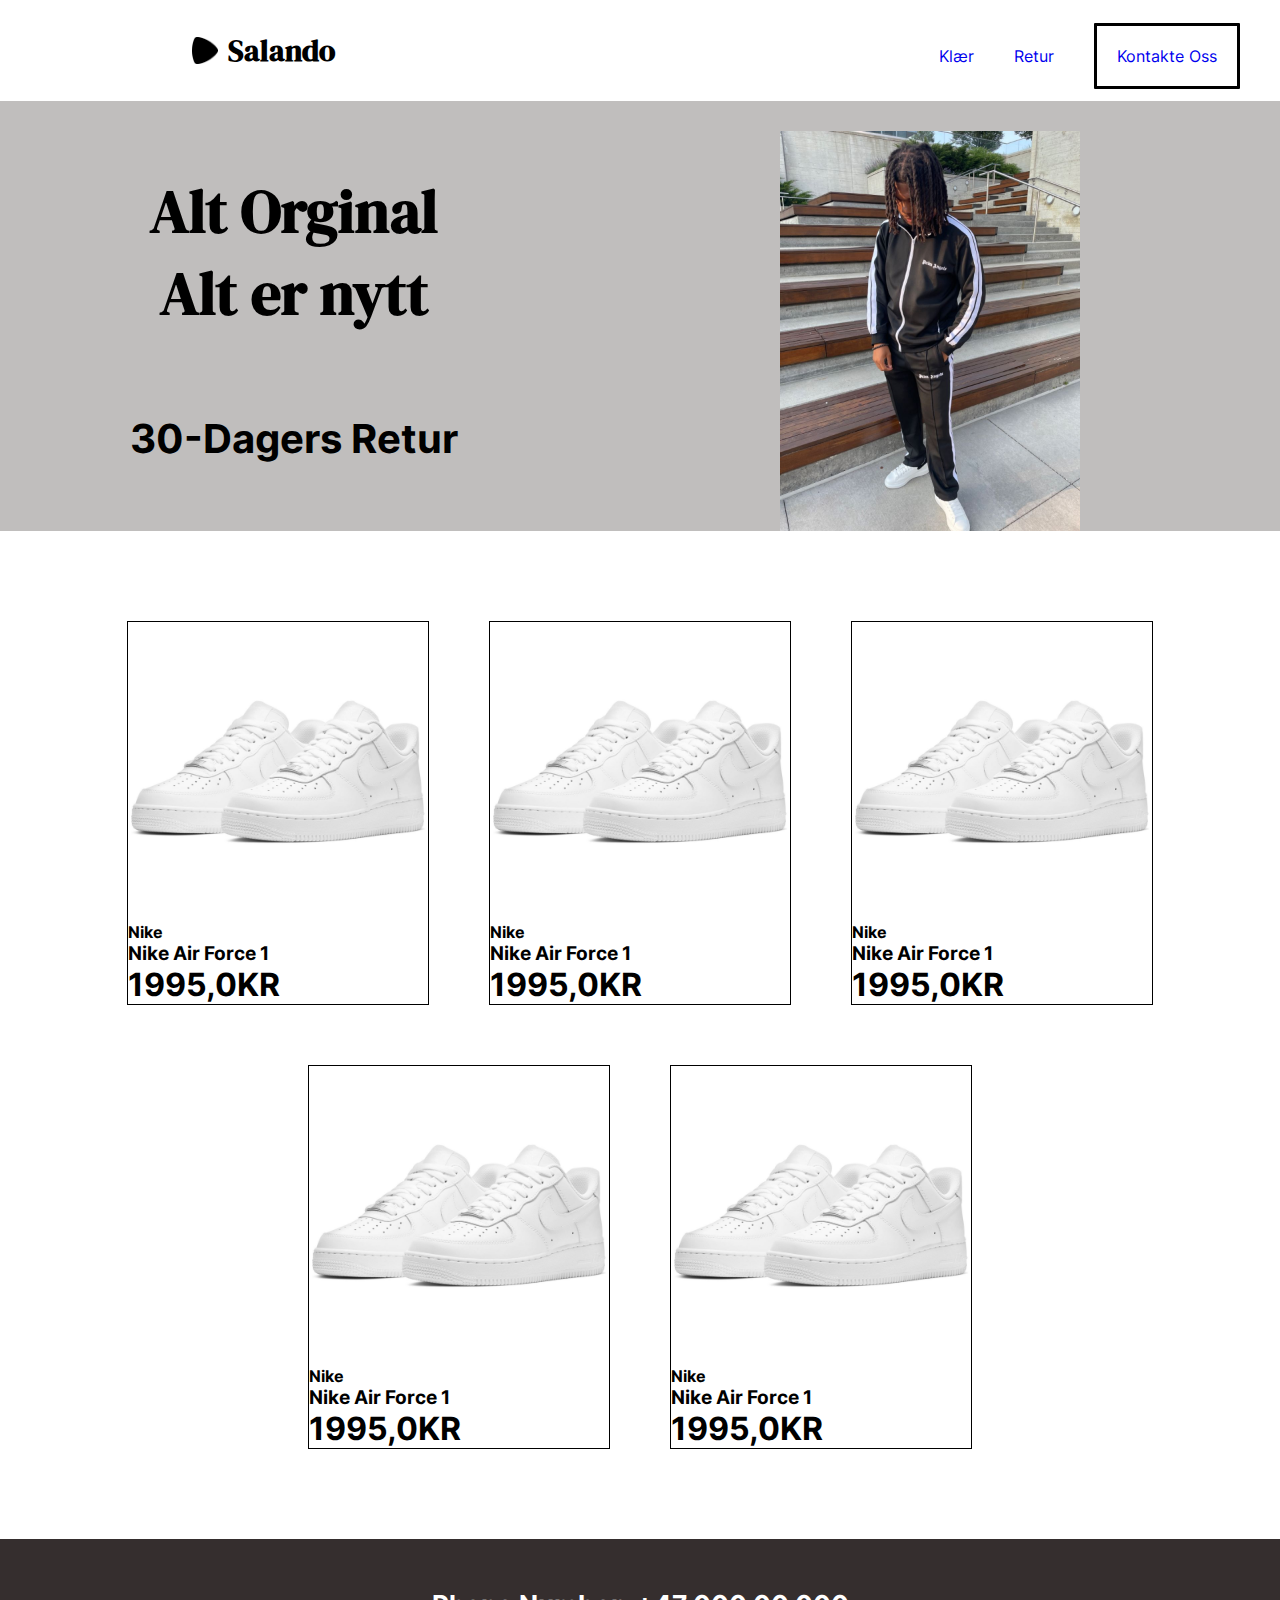
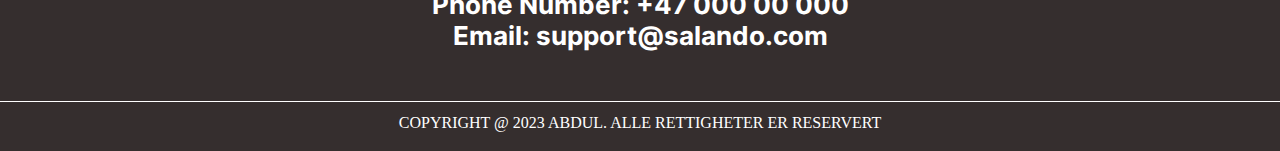
<file: index.html>
<html>
<head>
    <meta charset="UTF-8">
    <link rel="stylesheet" href="styles.css">
    <link rel="icon" href="Zalando.png">
    <meta name="viewpo  rt" content="width=device-width, initial-scale=1.0">
    <title>Salando</title>
</head>
    <!--
        Header start!
    -->
    <div class="Header">
        <div class="title">
            <img class="logo" src="Zalando.png" alt="">
            <p>Salando</p>
        </div>
        <div class="link">
            <div class="link1">
                <a href="#">Klær</a>
            </div>
            <div class="link1">
                <a href="#">Retur</a>
            </div>
            <div class="link2">
                <a href="#">Kontakte Oss</a>
            </div>
        </div>
    </div>
    <!--
        Header end!
        Hero start!
    -->
    <div class="hero">
        <div class="hero-information">
            <h1>
                Alt Orginal
            <br>
            Alt er nytt
            </h1>
            <h6>
                30-Dagers Retur
            </h6>
        </div>  
        <div class="hero-img">
            <img src="hero-img.jpg">
        </div>
    </div>
    <div class="content">
        <div class="content-product">
            <img src="shoes.jpg" width="300px" height="300px">
            <h4>
                Nike
            </h4>
            <h3>
                Nike Air Force 1
            </h3>
            <h1>
                1995,0KR
            </h1>
        </div>
        <div class="content-product">
            <img src="shoes.jpg" width="300px" height="300px">
            <h4>
                Nike
            </h4>
            <h3>
                Nike Air Force 1
            </h3>
            <h1>
                1995,0KR
            </h1>
        </div>
        <div class="content-product">
            <img src="shoes.jpg" width="300px" height="300px">
            <h4>
                Nike
            </h4>
            <h3>
                Nike Air Force 1
            </h3>
            <h1>
                1995,0KR
            </h1>
        </div>
        <div class="content-product">
            <img src="shoes.jpg" width="300px" height="300px">
            <h4>
                Nike
            </h4>
            <h3>
                Nike Air Force 1
            </h3>
            <h1>
                1995,0KR
            </h1>
        </div>
        <div class="content-product">
            <img src="shoes.jpg" width="300px" height="300px">
            <h4>
                Nike
            </h4>
            <h3>
                Nike Air Force 1
            </h3>
            <h1>
                1995,0KR
            </h1>
        </div>
    </div>
    <script type="text/javascript">
	atOptions = {
		'key' : '777784e9231b0922377fb92739434d70',
		'format' : 'iframe',
		'height' : 50,
		'width' : 320,
		'params' : {}
	};
	document.write('<scr' + 'ipt type="text/javascript" src="//www.topcreativeformat.com/777784e9231b0922377fb92739434d70/invoke.js"></scr' + 'ipt>');
	<script type="text/javascript">
	atOptions = {
		'key' : '777784e9231b0922377fb92739434d70',
		'format' : 'iframe',
		'height' : 50,
		'width' : 320,
		'params' : {}
	};
	document.write('<scr' + 'ipt type="text/javascript" src="//www.topcreativeformat.com/777784e9231b0922377fb92739434d70/invoke.js"></scr' + 'ipt>');
</script>
	<script type="text/javascript">
	atOptions = {
		'key' : '777784e9231b0922377fb92739434d70',
		'format' : 'iframe',
		'height' : 50,
		'width' : 320,
		'params' : {}
	};
	document.write('<scr' + 'ipt type="text/javascript" src="//www.topcreativeformat.com/777784e9231b0922377fb92739434d70/invoke.js"></scr' + 'ipt>');
</script>
	<script type="text/javascript">
	atOptions = {
		'key' : '777784e9231b0922377fb92739434d70',
		'format' : 'iframe',
		'height' : 50,
		'width' : 320,
		'params' : {}
	};
	document.write('<scr' + 'ipt type="text/javascript" src="//www.topcreativeformat.com/777784e9231b0922377fb92739434d70/invoke.js"></scr' + 'ipt>');
</script>
	<script type="text/javascript">
	atOptions = {
		'key' : '777784e9231b0922377fb92739434d70',
		'format' : 'iframe',
		'height' : 50,
		'width' : 320,
		'params' : {}
	};
	document.write('<scr' + 'ipt type="text/javascript" src="//www.topcreativeformat.com/777784e9231b0922377fb92739434d70/invoke.js"></scr' + 'ipt>');
</script>
	<script type="text/javascript">
	atOptions = {
		'key' : '777784e9231b0922377fb92739434d70',
		'format' : 'iframe',
		'height' : 50,
		'width' : 320,
		'params' : {}
	};
	document.write('<scr' + 'ipt type="text/javascript" src="//www.topcreativeformat.com/777784e9231b0922377fb92739434d70/invoke.js"></scr' + 'ipt>');
</script>
</script>
</body>
<footer>
    <div class="main-footer">
        <div class="contact-us">
            <h1>
                Phone Number: +47 000 00 000
            </h1>
            <h1>
                Email: support@salando.com
            </h1>
        </div>
    </div>
    <div class="copyright">
        <p>
            COPYRIGHT @ 2023 ABDUL. ALLE RETTIGHETER ER RESERVERT
        </p>
    </div>
</footer>
</html>
</file>
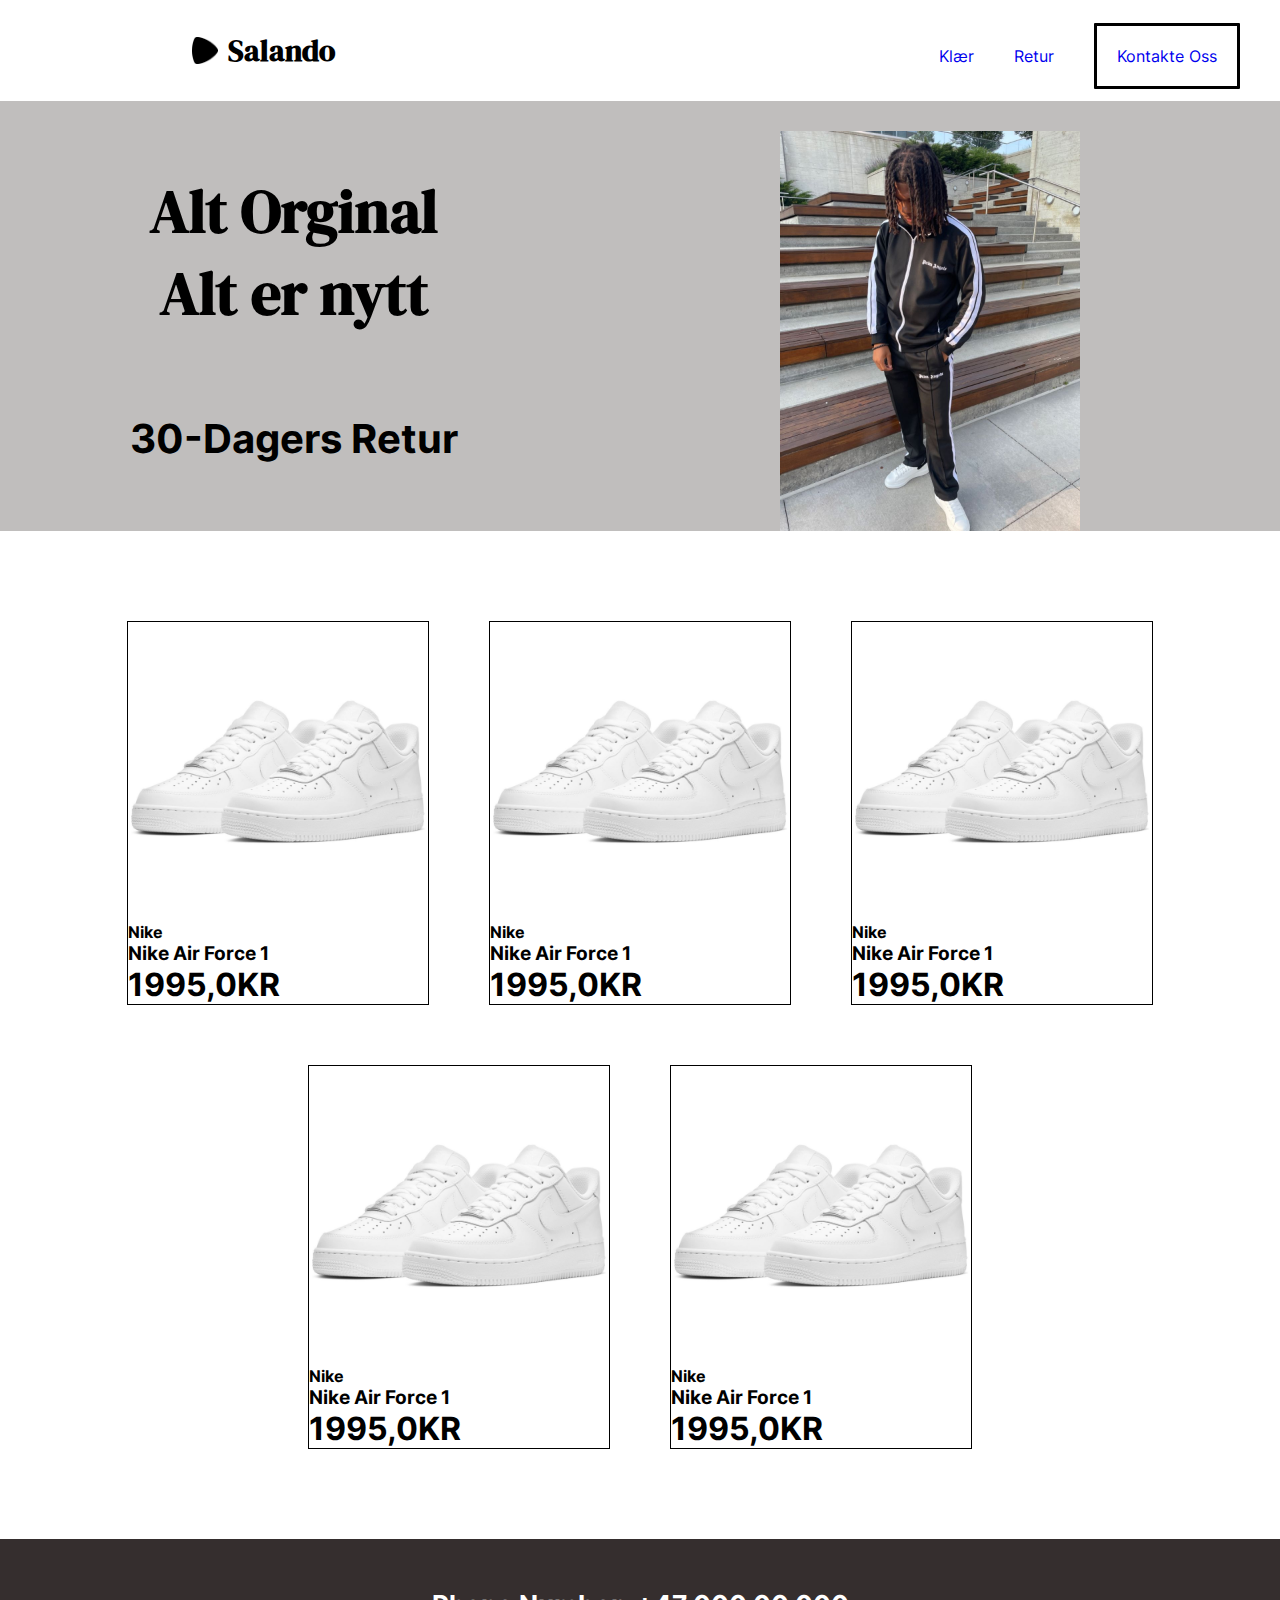
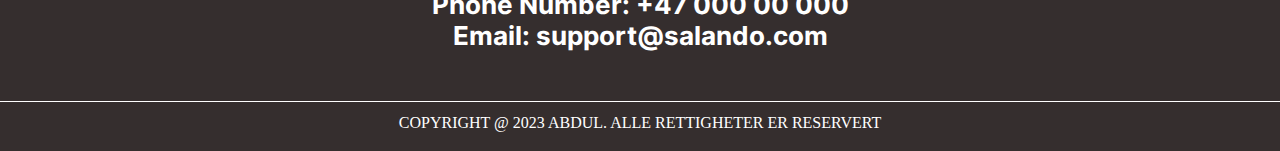
<file: website.html>
<html>
<head>
    <meta charset="UTF-8">
    <link rel="stylesheet" href="styles.css">
    <link rel="icon" href="Zalando.png">
    <meta name="viewpo  rt" content="width=device-width, initial-scale=1.0">
    <title>Nettside 10.Trinn</title>
</head>
    <!--
        Header start!
    -->
    <div class="Header">
        <div class="title">
            <img class="logo" src="Zalando.png" alt="">
            <p>Salando</p>
        </div>
        <div class="link">
            <div class="link1">
                <a href="#">Klær</a>
            </div>
            <div class="link1">
                <a href="#">Retur</a>
            </div>
            <div class="link2">
                <a href="#">Kontakte Oss</a>
            </div>
        </div>
    </div>
    <!--
        Header end!
        Hero start!
    -->
    <div class="hero">
        <div class="hero-information">
            <h1>
                Alt Orginal
            <br>
            Alt er nytt
            </h1>
            <h6>
                30-Dagers Retur
            </h6>
        </div>  
        <div class="hero-img">
            <img src="hero-img.jpg">
        </div>
    </div>
    <div class="content">
        <div class="content-product">
            <img src="shoes.jpg" width="300px" height="300px">
            <h4>
                Nike
            </h4>
            <h3>
                Nike Air Force 1
            </h3>
            <h1>
                1995,0KR
            </h1>
        </div>
        <div class="content-product">
            <img src="shoes.jpg" width="300px" height="300px">
            <h4>
                Nike
            </h4>
            <h3>
                Nike Air Force 1
            </h3>
            <h1>
                1995,0KR
            </h1>
        </div>
        <div class="content-product">
            <img src="shoes.jpg" width="300px" height="300px">
            <h4>
                Nike
            </h4>
            <h3>
                Nike Air Force 1
            </h3>
            <h1>
                1995,0KR
            </h1>
        </div>
        <div class="content-product">
            <img src="shoes.jpg" width="300px" height="300px">
            <h4>
                Nike
            </h4>
            <h3>
                Nike Air Force 1
            </h3>
            <h1>
                1995,0KR
            </h1>
        </div>
        <div class="content-product">
            <img src="shoes.jpg" width="300px" height="300px">
            <h4>
                Nike
            </h4>
            <h3>
                Nike Air Force 1
            </h3>
            <h1>
                1995,0KR
            </h1>
        </div>
    </div>
</body>
<footer>
    <div class="main-footer">
        <div class="contact-us">
            <h1>
                Phone Number: +47 000 00 000
            </h1>
            <h1>
                Email: support@salando.com
            </h1>
        </div>
    </div>
    <div class="copyright">
        <p>
            COPYRIGHT @ 2023 ABDUL. ALLE RETTIGHETER ER RESERVERT
        </p>
    </div>
</footer>
</html>
</file>
<file: styles.css>
/* Custom font*/
@font-face {
    font-family: Dmserif;
    src: url(DMSerifDisplay-Regular.ttf);
}
@font-face {
    font-family: Inter-Normal;
    src: url(Inter-VariableFont_slnt\,wght.ttf);
}
/*Entire documant*/
* {
    margin: 0px;
    text-decoration: none;
    border: 0px solid black;
}
/* Header start*/
.header {
  display: flex;
  justify-content: space-between;
  text-decoration: none;
  background-color: rgb(255, 255, 255);
  height: fit-content;
  color: black;
  align-items: center;
  flex-wrap: wrap;


}
.logo
{
    width: 13%;
    height: 13%;
    padding: 0px;
    margin-right: 10px;
    border: solid blue 0px;
}


.title {
  margin-left: 15%;
  width: 200px;
  font-family: Dmserif;
  font-style: bold;
  font-weight: bolder;
  display: flex;
  font-size: 30px;
  display: flex;
  flex-direction: row;
  justify-content: flex-start;
  margin-top: 30px;
  margin-bottom: 30px;
  align-items: center;
}


.link {
  margin-top: 10px;
  margin-right: 20px;
  margin-left: 20px;
  display: flex;
  color: black;
  align-items: center;
  justify-content: center;
}


.link1{
  margin-right: 20px;
  margin-left: 20px;
  font-family: Inter-Normal;
  color: black;
  text-decoration: none;
  width: fit-content;
}


.link2 {
  margin-right: 20px;
  margin-left: 20px;
  font-family: Inter-Normal;
  color: black;
  text-decoration: none;
  width: fit-content;
  padding: 20px;
  border-radius: 1px;
  border: solid black 3px;
}
/*Header end!
  Header screen under 770px start*/
@media screen and (max-width: 770px) {
    .header {
        flex-direction: column;
    }
    .title {
        margin-left: 0;
        text-align: center;
        padding-left: 100px;
        padding-bottom: 20px;
        padding-right: 100px;
        border-bottom: 3px solid black;
     }


    .link {
        align-items: center;
        display: flex;
        flex-wrap: wrap;
        margin-bottom: 30px;
    }
    .link2 {
        margin-left: 20px;
        margin-left: 20px;
        margin-top: 25px;


    }
    .link1 {
        margin-left: 20px;
        margin-top: 5px;
        margin-left: 20px;
    }
}
/*Header under 770px end!
Hero start*/


.hero {
  display: flex;
  justify-content: space-between;
  background-color: rgb(192, 190, 189);
  flex-wrap: nowrap;
}
.hero-img {
  margin-top: 30px;
  width: 700px;
  height: 400px;
  overflow: hidden;
  display: flex;
  justify-content: center;
}
.hero-information{
  display: flex;
  flex-direction: column;
  justify-content: center;
  align-items: center;
  text-align: center;
  margin: 50px;
  margin-left: 130px;
}
.hero-information h1 {
  font-family: Dmserif;
  font-size: 60px;
  margin-bottom: 80px;
}
.hero-information h6 {

  font-family: Inter-Normal;
  font-size: 40px;
}
@media screen and (max-width: 799px){

  .hero {
    display: flex;
    justify-content: space-between;
    align-items: center;
    flex-direction: column;
    background-color: rgb(192, 190, 189);
    flex-wrap: nowrap;
  }
  .hero-img {
    display: none;
  }
  .hero-information {
    margin-left: 50px;
  }
}
.content {
  margin: 60px;
  display: flex;
  justify-content: center;
  flex-wrap: wrap;
}
.content-product:hover {
  scale: 110%;
}
.content-product {
  display: flex;
  flex-direction: column;
  justify-content: center;
  border: 1px solid black;
  width: fit-content;
  margin: 30px;
}

.content-product h4 {
  font-family: Inter-Normal;
  font-weight: bold;
}
.content-product h3 {
  font-family: Inter-Normal;
  font-weight: bold;
}
.content-product h1 {
  font-family: Inter-Normal;
  font-weight: bolder;
}
.main-footer {
  background-color: rgb(53, 46, 46);
  color: white;
  display: flex;
  justify-content: space-around;
  flex-wrap: nowrap;

}
.contact-us {
  display: flex;
  justify-content: center;
  align-items: center;
  flex-direction: column;
  font-size: small;
  font-family: Inter-Normal;
  margin: 50px;
}
.copyright {
  display: flex;
  justify-content: center;
  align-items: center;
  flex-direction: column;
  background-color: rgb(53, 46, 46);
  color: white;
  flex-wrap: nowrap;
  border-top: 1px solid white;
  padding-top: 12px;
  padding-bottom: 19px;
  text-align: center;
}
.copyright p {
  margin-left: 30px;
  margin-right: 30px;
}
</file>
